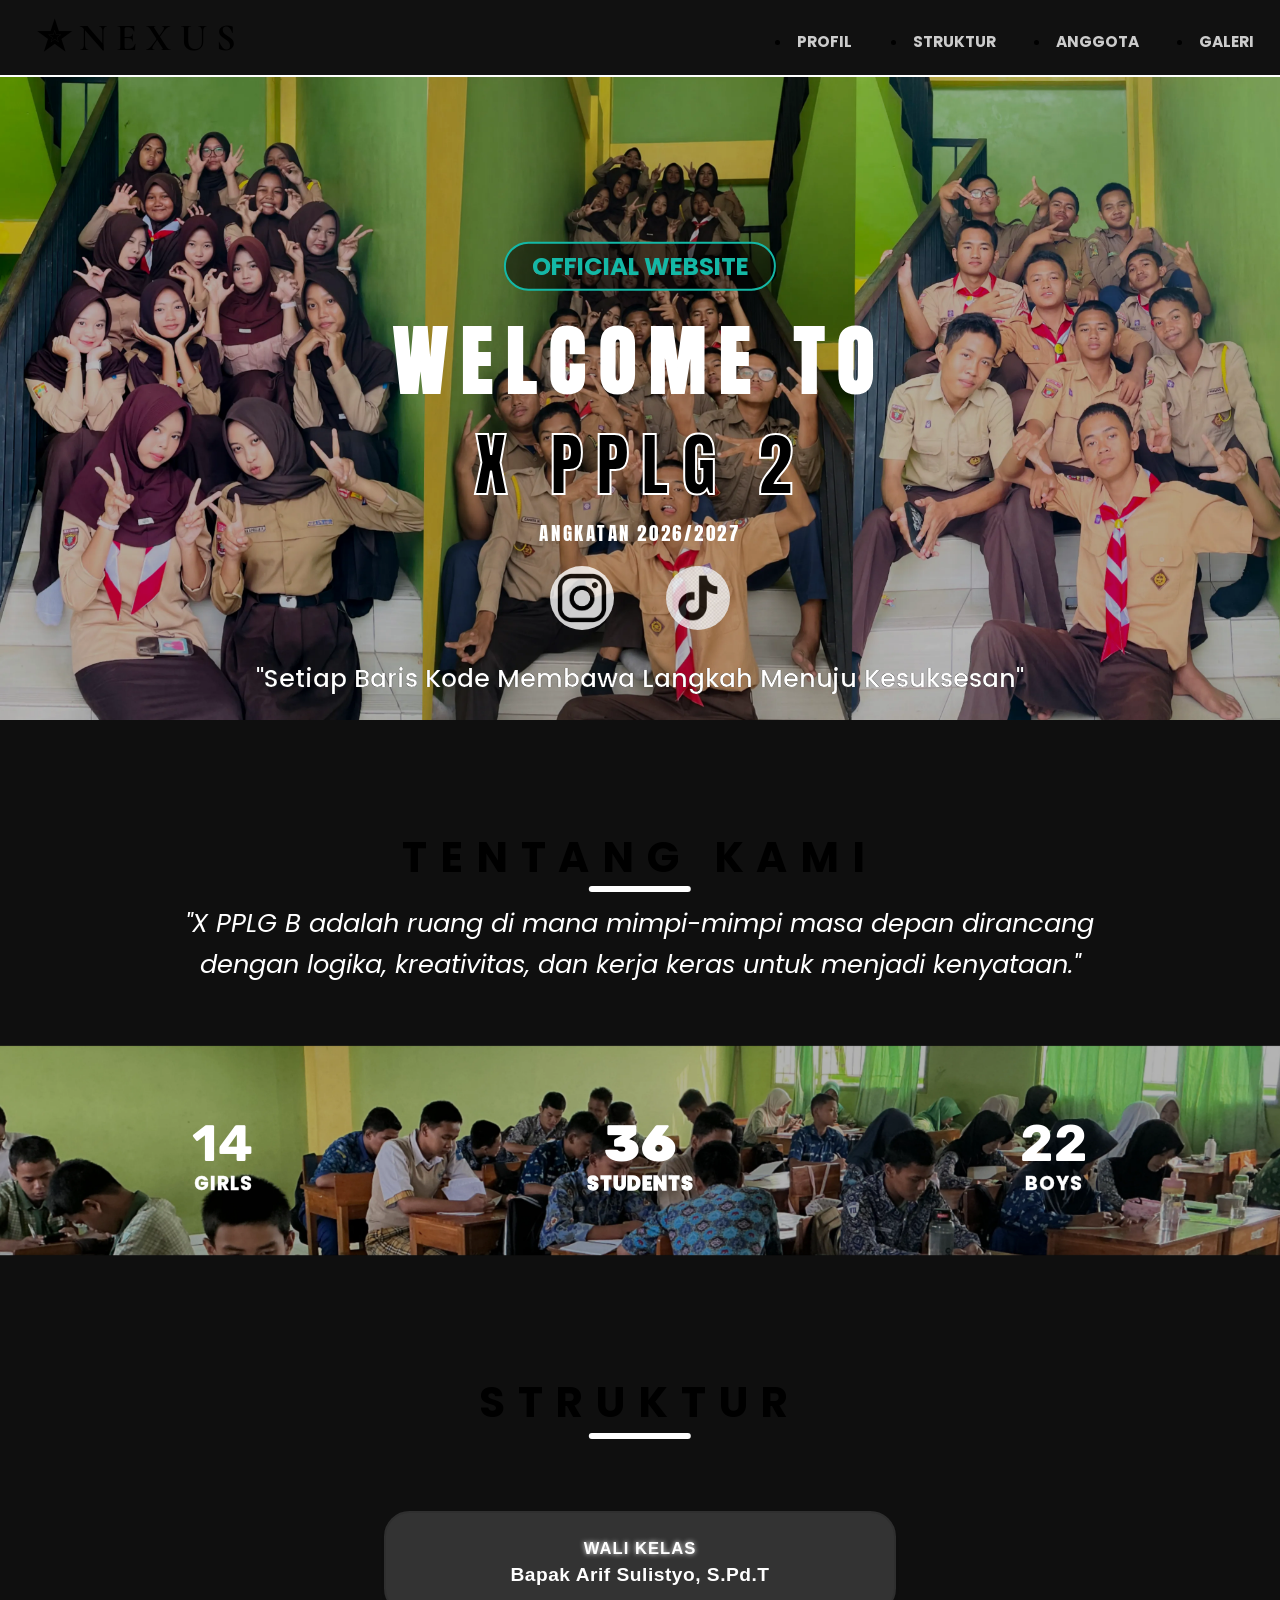
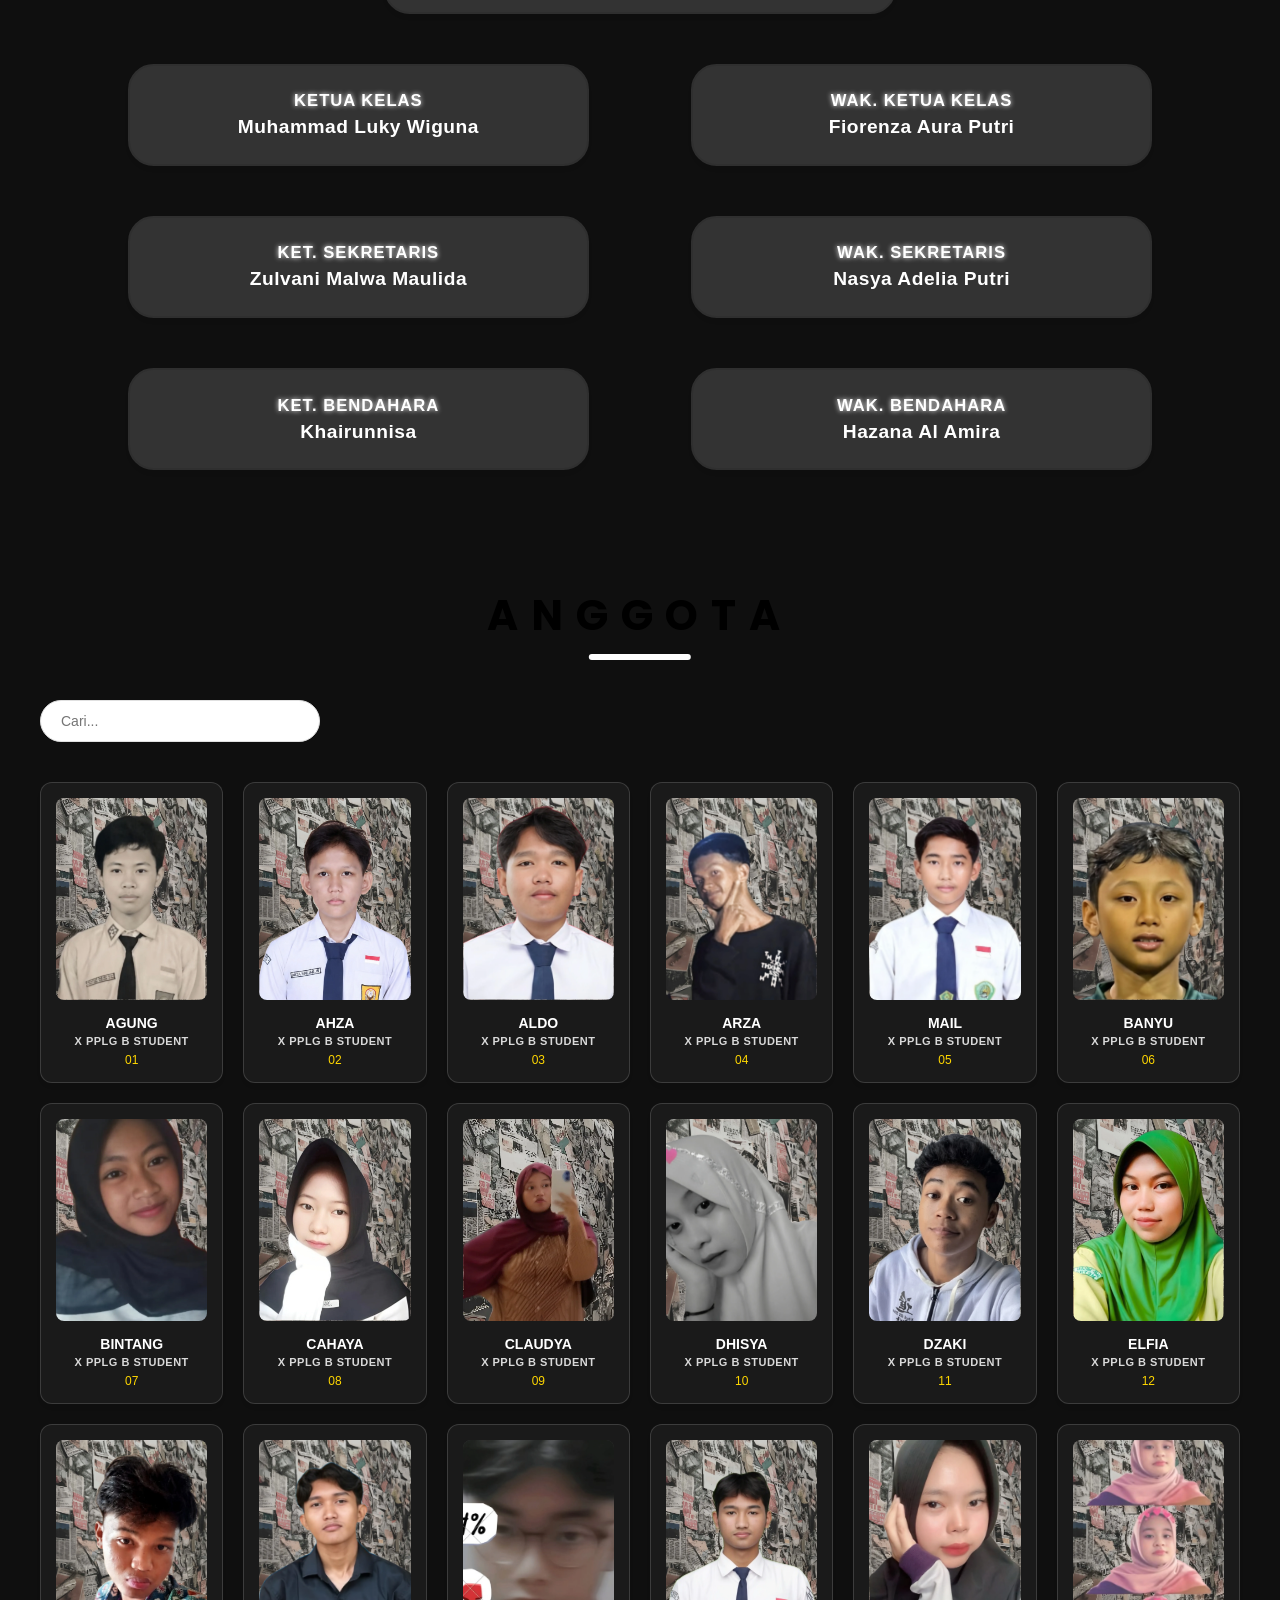
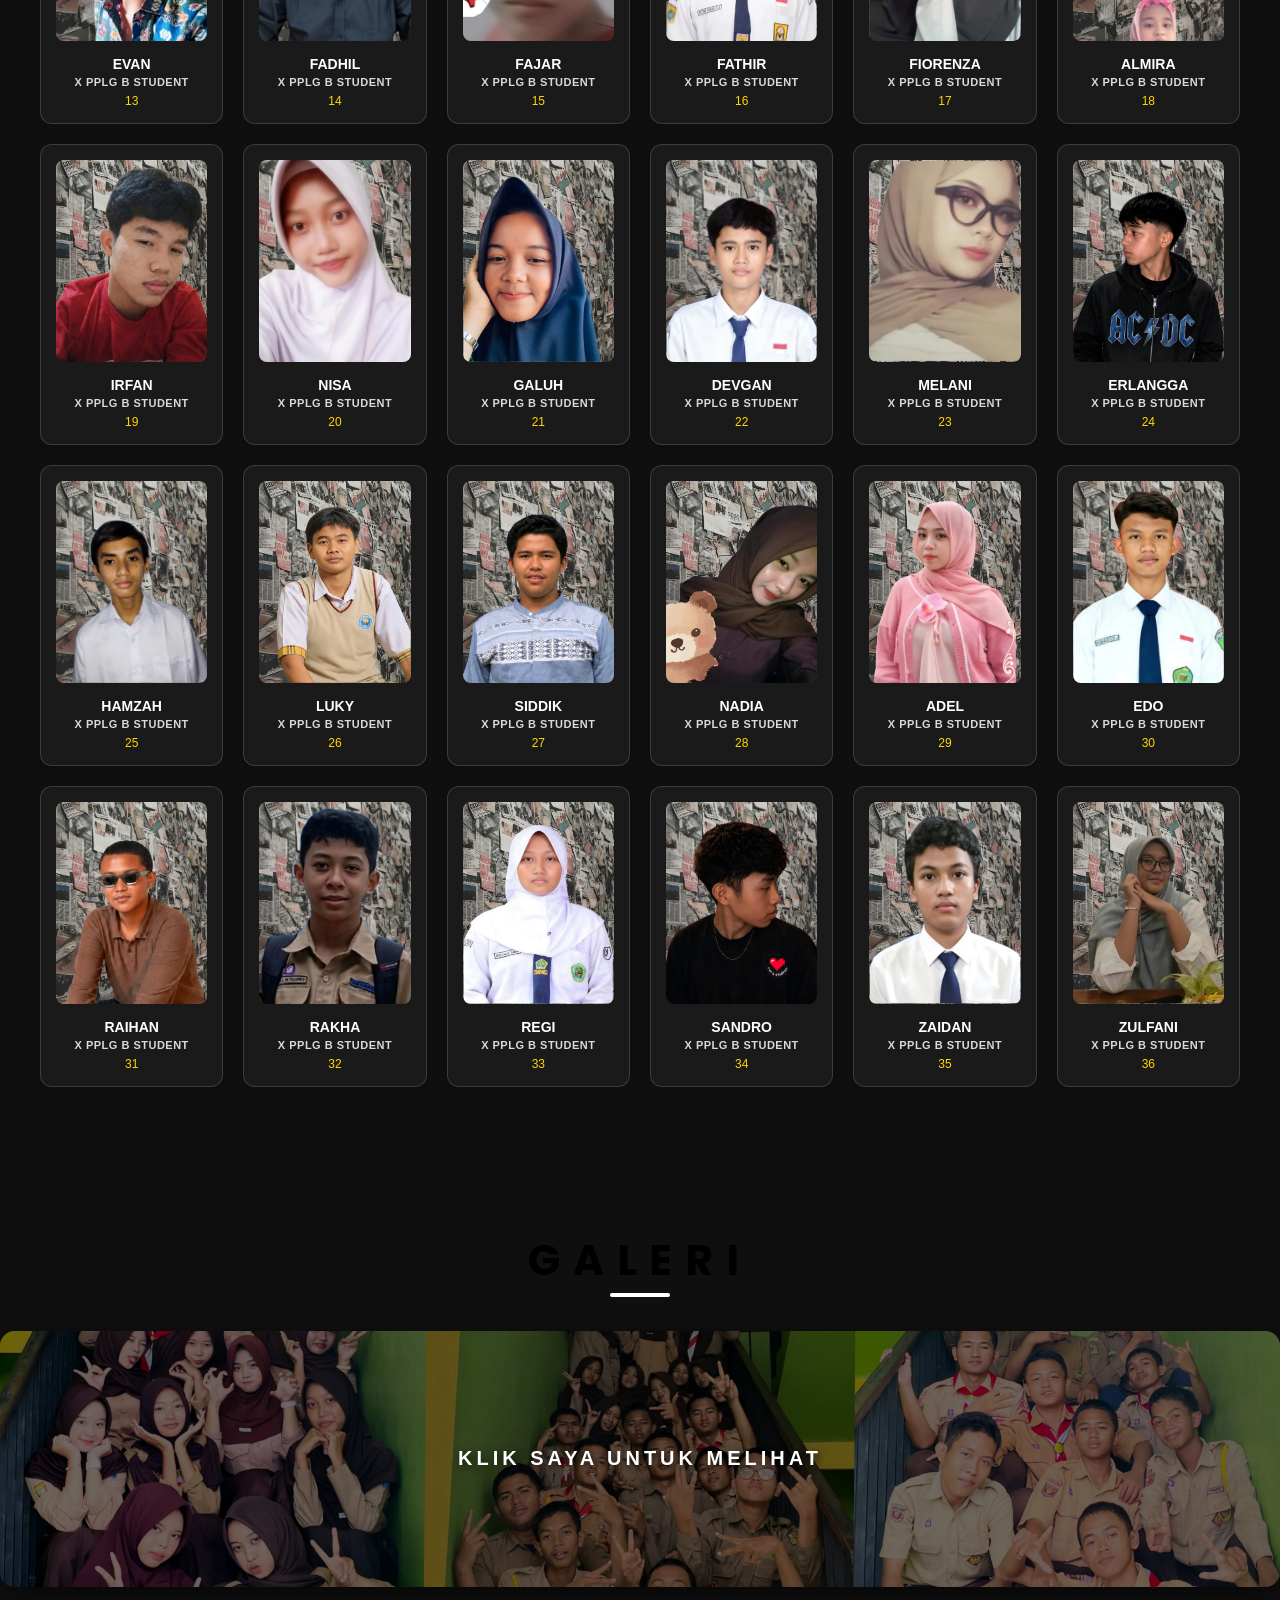
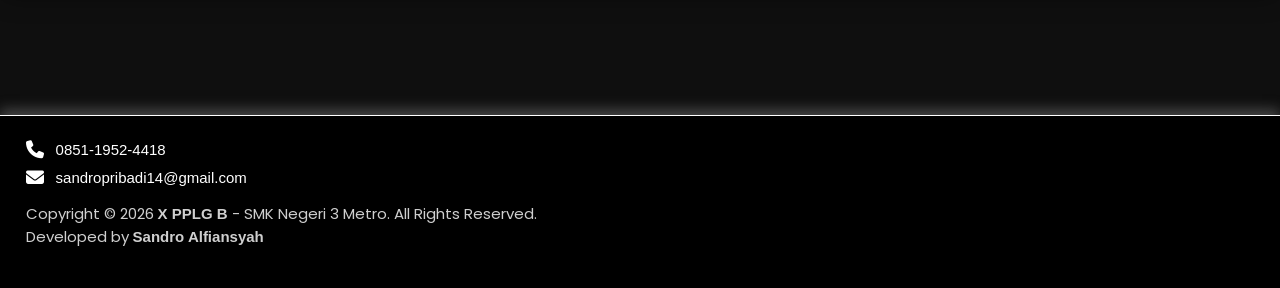
<file: index.html>
<!DOCTYPE html>
<html lang="id">
<head>
  <meta charset="UTF-8">
  <meta name="google-site-verification" content="KmBetNCaoevquYMl-bAzqvJhKPX7zGW9iPjYLumgdUM" />
  <meta name="viewport" content="width=device-width, initial-scale=1.0">
  <meta http-equiv="X-UA-Compatible" content="ie=edge">
  <link rel="stylesheet" href="style.css">
  <link rel="stylesheet" href="https://cdnjs.cloudflare.com/ajax/libs/font-awesome/6.7.2/css/all.min.css">
  <title>Nexus X PPLG B SMKN 3 Metro | Anggota Kelas, Perangkat & Galeri Foto</title>
   <meta name="description" content="Website resmi kelas X PPLG B Nexus SMKN 3 Metro yang berisi daftar anggota siswa, perangkat kelas, galeri foto, jadwal, dan informasi kelas.">
   <meta name="keywords" content="Nexus X PPLG B, SMKN 3 Metro, PPLG, anggota kelas, perangkat kelas, galeri foto">
   <meta name="author" content=" nexus x pplg b smk negeri 3 metro">
</head>
<body>
  <header class="head">
     <nav class="navbar">
      <li><a href="#profil"> PROFIL</a></li>
      <li><a href="#struktur"> STRUKTUR</a></li>
      <li><a href="#anggota"> ANGGOTA</a></li>
      <li><a href="#galeri"> GALERI</a></li>
    </nav>
  <div class="kelas">✮ N E X U S</div>
  </header>
  <section id="profil">
     <div class="foto1">
       <img src="/png/foto-kelas.webp" alt="foto-kelas">
       <p class="p0">OFFICIAL WEBSITE</p>
       <p class="p1">WELCOME TO</p>
       <p class="p2">X PPLG 2</p>
       <p class="p3">ANGKATAN 2026/2027</p>
       <div class="instagram">
         <a href="https://www.instagram.com/x_pplg.b?igsh=MXdsYm1zbzM0ajNnZg==" target="_blank" class="logo-instagram">
         </a>
         <a href="" target="_blank" class="logo-tiktok"></a>
        </div>
       <p class="kata-kata">"Setiap Baris Kode Membawa Langkah Menuju Kesuksesan"</p>
     </div>
     <div class="tentang-kami">
       <p class="tentang">TENTANG KAMI</p>
       <p class="kata1">"X PPLG B adalah ruang di mana mimpi-mimpi masa depan dirancang dengan logika, kreativitas, dan kerja keras untuk menjadi kenyataan."</p>
     </div>
     <div class="data-siswa">
       <img src="/png/foto-kelas2.webp" alt="FOTO KELAS">
       <div class="total1">
          <h1 class="angka1">36</h1>
          <p class="siswa1">STUDENTS</p>
       </div>
       <div class="total2">
           <h1 class="girl1">14</h1>
           <p class="girl2">GIRLS</p>
       </div>
       <div class="total3">
         <h1 class="boys1">22</h1>
         <p class="boys2">BOYS</p>
       </div>
     </div>
  </section>
  <section id="struktur">
    <div class="struktur1">
      <p class="struktur2">STRUKTUR</p>
    </div>
    <div class="struktur3">
      <div class="chart-container">
        <div class="row row-1">
            <div class="card">
                <div class="role">Wali Kelas</div>
                <div class="name"> Bapak Arif Sulistyo, S.Pd.T</div>
            </div>
        </div>

        <div class="row row-2">
            <div class="card">
                <div class="role">Ketua Kelas</div>
                <div class="name">Muhammad Luky Wiguna</div>
            </div>
            <div class="card">
                <div class="role">Wak. Ketua Kelas</div>
                <div class="name">Fiorenza Aura Putri</div>
            </div>
        </div>

        <div class="row row-3">
            <div class="card">
                <div class="role">Ket. Sekretaris</div>
                <div class="name">Zulvani Malwa Maulida</div>
            </div>
            <div class="card">
                <div class="role">Wak. Sekretaris</div>
                <div class="name">Nasya Adelia Putri</div>
            </div>
        </div>

        <div class="row row-4">
            <div class="card">
                <div class="role">Ket. Bendahara</div>
                <div class="name">Khairunnisa</div>
            </div>
            <div class="card">
                <div class="role">Wak. Bendahara</div>
                <div class="name">Hazana Al Amira</div>
            </div>
        </div>
    </div>
    </div>
  </section>
  <section id="anggota">
    <div class="anggota1">
      <p class="anggota2">ANGGOTA</p>
    </div>
    <div class="container">
        <div class="top-section">
            <div class="search-area">
                <input type="text" placeholder="Cari...">
            </div>
        </div>

        <div class="grid-squad">
            
            <div class="card">
                <div class="photo-frame">
                    <img src="/siswa/agung.webp" alt="AGUNG" loading="lazy">
                </div>
                <div class="member-name">AGUNG</div>
                <div class="member-role">X PPLG B Student</div>
                <div class="member-absen">01</div>
            </div>

            <div class="card">
                <div class="photo-frame">
                    <img src="/siswa/ahza.webp" alt="AHZA" loading="lazy">
                </div>
                <div class="member-name">AHZA</div>
                <div class="member-role">X PPLG B Student</div>
                <div class="member-absen">02</div>
            </div>

            <div class="card">
                <div class="photo-frame">
                    <img src="/siswa/aldo.webp" alt="ALDO" loading="lazy">
                </div>
                <div class="member-name">ALDO</div>
                <div class="member-role">X PPLG B Student</div>
                <div class="member-absen">03</div>
            </div>

            <div class="card">
                <div class="photo-frame">
                    <img src="/siswa/arza.webp" alt="ARZA" loading="lazy">
                </div>
                <div class="member-name">ARZA</div>
                <div class="member-role">X PPLG B Student</div>
                <div class="member-absen">04</div>
            </div>

            <div class="card">
                <div class="photo-frame">
                    <img src="/siswa/mail.webp" alt="MAIL" loading="lazy">
                </div>
                <div class="member-name">MAIL</div>
                <div class="member-role">X PPLG B Student</div>
                <div class="member-absen">05</div>
            </div>
            <div class="card">
                <div class="photo-frame">
                    <img src="/siswa/banyu.webp" alt="BANYU" loading="lazy">
                </div>
                <div class="member-name">BANYU</div>
                <div class="member-role">X PPLG B Student</div>
                <div class="member-absen">06</div>
            </div>
            <div class="card">
                <div class="photo-frame">
                    <img src="/siswa/bintang.webp" alt="BINTANG" loading="lazy">
                </div>
                <div class="member-name">BINTANG</div>
                <div class="member-role">X PPLG B Student</div>
                <div class="member-absen">07</div>
            </div>            
            <div class="card">
                <div class="photo-frame">
                    <img src="/siswa/cahaya.webp" alt="CAHAYA" loading="lazy">
                </div>
                <div class="member-name">CAHAYA</div>
                <div class="member-role">X PPLG B Student</div>
                <div class="member-absen">08</div>
            </div>
            <div class="card">
                <div class="photo-frame">
                    <img src="/siswa/claudya.webp" alt="CLAUDYA" loading="lazy">
                </div>
                <div class="member-name">CLAUDYA</div>
                <div class="member-role">X PPLG B Student</div>
                <div class="member-absen">09</div>
            </div>
            <div class="card">
                <div class="photo-frame">
                    <img src="/siswa/dhisya.webp" alt="DHISYA" loading="lazy">
                </div>
                <div class="member-name">DHISYA</div>
                <div class="member-role">X PPLG B Student</div>
                <div class="member-absen">10</div>
            </div>
            <div class="card">
                <div class="photo-frame">
                    <img src="/siswa/dzaki.webp" alt="DZAKI" loading="lazy">
                </div>
                <div class="member-name">DZAKI</div>
                <div class="member-role">X PPLG B Student</div>
                <div class="member-absen">11</div>
            </div>
            <div class="card">
                <div class="photo-frame">
                    <img src="/siswa/elfia.webp" alt="ELFIA" loading="lazy">
                </div>
                <div class="member-name">ELFIA</div>
                <div class="member-role">X PPLG B Student</div>
                <div class="member-absen">12</div>
            </div>
            <div class="card">
                <div class="photo-frame">
                    <img src="/siswa/ervan.webp" alt="EVAN" loading="lazy">
                </div>
                <div class="member-name">EVAN</div>
                <div class="member-role">X PPLG B Student</div>
                <div class="member-absen">13</div>
            </div>
            <div class="card">
                <div class="photo-frame">
                    <img src="/siswa/fadhil.webp" alt="FADHIL" loading="lazy">
                </div>
                <div class="member-name">FADHIL</div>
                <div class="member-role">X PPLG B Student</div>
                <div class="member-absen">14</div>
            </div>
            <div class="card">
                <div class="photo-frame">
                    <img src="/siswa/fajar.webp" alt="FAJAR" loading="lazy">
                </div>
                <div class="member-name">FAJAR</div>
                <div class="member-role">X PPLG B Student</div>
                <div class="member-absen">15</div>
            </div>
            <div class="card">
                <div class="photo-frame">
                    <img src="/siswa/fathir.webp" alt="FATHIR" loading="lazy">
                </div>
                <div class="member-name">FATHIR</div>
                <div class="member-role">X PPLG B Student</div>
                <div class="member-absen">16</div>
            </div>
            <div class="card">
                <div class="photo-frame">
                    <img src="/siswa/fiorenza.webp" alt="FIORENZA" loading="lazy">
                </div>
                <div class="member-name">FIORENZA</div>
                <div class="member-role">X PPLG B Student</div>
                <div class="member-absen">17</div>
            </div>
            <div class="card">
                <div class="photo-frame">
                    <img src="/siswa/almira.webp" alt="ALMIRA" loading="lazy">
                </div>
                <div class="member-name">ALMIRA</div>
                <div class="member-role">X PPLG B Student</div>
                <div class="member-absen">18</div>
            </div>
            <div class="card">
                <div class="photo-frame">
                    <img src="/siswa/irfan.webp" alt="IRFAN" loading="lazy">
                </div>
                <div class="member-name">IRFAN</div>
                <div class="member-role">X PPLG B Student</div>
                <div class="member-absen">19</div>
            </div>
            <div class="card">
                <div class="photo-frame">
                    <img src="/siswa/nisa.webp" alt="NISA" loading="lazy">
                </div>
                <div class="member-name">NISA</div>
                <div class="member-role">X PPLG B Student</div>
                <div class="member-absen">20</div>
            </div>
            <div class="card">
                <div class="photo-frame">
                    <img src="/siswa/galuh.webp" alt="GALUH" loading="lazy">
                </div>
                <div class="member-name">GALUH</div>
                <div class="member-role">X PPLG B Student</div>
                <div class="member-absen">21</div>
            </div>
            <div class="card">
                <div class="photo-frame">
                    <img src="/siswa/devgan.webp" alt="DEVGAN" loading="lazy">
                </div>
                <div class="member-name">DEVGAN</div>
                <div class="member-role">X PPLG B Student</div>
                <div class="member-absen">22</div>
            </div>
            <div class="card">
                <div class="photo-frame">
                    <img src="/siswa/melani.webp" alt="MELANI" loading="lazy">
                </div>
                <div class="member-name">MELANI</div>
                <div class="member-role">X PPLG B Student</div>
                <div class="member-absen">23</div>
            </div>
            <div class="card">
                <div class="photo-frame">
                    <img src="/siswa/erlangga.webp" alt="ERLANGGA" loading="lazy">
                </div>
                <div class="member-name">ERLANGGA</div>
                <div class="member-role">X PPLG B Student</div>
                <div class="member-absen">24</div>
            </div>
            <div class="card">
                <div class="photo-frame">
                    <img src="/siswa/hamzah.webp" alt="HAMZAH" loading="lazy">
                </div>
                <div class="member-name">HAMZAH</div>
                <div class="member-role">X PPLG B Student</div>
                <div class="member-absen">25</div>
            </div>
            <div class="card">
                <div class="photo-frame">
                    <img src="/siswa/luky.webp" alt="LUKY" loading="lazy">
                </div>
                <div class="member-name">LUKY</div>
                <div class="member-role">X PPLG B Student</div>
                <div class="member-absen">26</div>
            </div>
            <div class="card">
                <div class="photo-frame">
                    <img src="/siswa/siddik.webp" alt="SIDDIK" loading="lazy">
                </div>
                <div class="member-name">SIDDIK</div>
                <div class="member-role">X PPLG B Student</div>
                <div class="member-absen">27</div>
            </div>
            <div class="card">
                <div class="photo-frame">
                    <img src="/siswa/nadia.webp" alt="NADIA" loading="lazy">
                </div>
                <div class="member-name">NADIA</div>
                <div class="member-role">X PPLG B Student</div>
                <div class="member-absen">28</div>
            </div>
            <div class="card">
                <div class="photo-frame">
                    <img src="/siswa/adel.webp" alt="NASYA" loading="lazy">
                </div>
                <div class="member-name">ADEL</div>
                <div class="member-role">X PPLG B Student</div>
                <div class="member-absen">29</div>
            </div>
            <div class="card">
                <div class="photo-frame">
                    <img src="/siswa/edo.webp" alt="EDO" loading="lazy">
                </div>
                <div class="member-name">EDO</div>
                <div class="member-role">X PPLG B Student</div>
                <div class="member-absen">30</div>
            </div>
            <div class="card">
                <div class="photo-frame">
                    <img src="/siswa/raihan.webp" alt="RAIHAN" loading="lazy">
                </div>
                <div class="member-name">RAIHAN</div>
                <div class="member-role">X PPLG B Student</div>
                <div class="member-absen">31</div>
            </div>
            <div class="card">
                <div class="photo-frame">
                    <img src="/siswa/rakha.webp" alt="RAKHA" loading="lazy">
                </div>
                <div class="member-name">RAKHA</div>
                <div class="member-role">X PPLG B Student</div>
                <div class="member-absen">32</div>
            </div>
            <div class="card">
                <div class="photo-frame">
                    <img src="/siswa/regi.webp" alt="REGI" loading="lazy">
                </div>
                <div class="member-name">REGI</div>
                <div class="member-role">X PPLG B Student</div>
                <div class="member-absen">33</div>
            </div>
            <div class="card">
                <div class="photo-frame">
                    <img src="/siswa/sandro.webp" alt="
                    SANDRO" loading="lazy">
                </div>
                <div class="member-name">SANDRO</div>
                <div class="member-role">X PPLG B Student</div>
                <div class="member-absen">34</div>
            </div>
            <div class="card">
                <div class="photo-frame">
                    <img src="/siswa/zaidan.webp" alt="ZAIDAN" loading="lazy">
                </div>
                <div class="member-name">ZAIDAN</div>
                <div class="member-role">X PPLG B Student</div>
                <div class="member-absen">35</div>
            </div>
            <div class="card">
                <div class="photo-frame">
                    <img src="/siswa/zulfani.webp" alt="ZULFANI" loading="lazy">
                </div>
                <div class="member-name">ZULFANI</div>
                <div class="member-role">X PPLG B Student</div>
                <div class="member-absen">36</div>
            </div>
        </div>
    </div>
  </section>
  <section id="galeri">
    <div class="galeri1">
      <p class="galeri2">GALERI</p>
      </div>
      <a href="https://drive.google.com/drive/folders/1QvJP_vHhAz7s9W4N7NIFPD74u-HfNa0y" target="_blank" class="gallery-card">
           <span class="gallery-title">KLIK SAYA UNTUK MELIHAT</span>
                </a>
  </section>
  <footer class="footer">
    <div class="footer-content">
        <div class="contact">
            <a href="https://wa.me/6285119524418" class="contact-item">
              <i class="fa-solid fa-phone"></i>
                <span>0851-1952-4418</span>
            </a>
            <a href="mailto:sandropribadi14@gmail.com" class="contact-item">
                <i class="fa-solid fa-envelope"></i>
                <span>sandropribadi14@gmail.com</span>
            </a>
        </div>
        <p class="copyright">
           Copyright &copy; 2026 <strong>X PPLG B</strong> - SMK Negeri 3 Metro. All Rights Reserved.<br>Developed by <strong>Sandro Alfiansyah</strong></p>
        </p>
    </div>
</footer>
</body>
<script src="main.js"></script>
</html>
</file>
<file: style.css>
@import url('https://fonts.googleapis.com/css2?family=Cormorant+Garamond:wght@700&family=Poppins:wght@400;600&display=swap');
@import url('https://fonts.googleapis.com/css2?family=Poppins:wght@400;500;600;700;800&display=swap');
@import url('https://fonts.googleapis.com/css2?family=Anton&display=swap');
@import url('https://fonts.googleapis.com/css2?family=Rubik:wght@900&display=swap');
@import url('https://fonts.googleapis.com/css2?family=Poppins:wght@700&display=swap');
*{
    margin: 0;
    padding: 0;
    box-sizing: border-box;
}
@keyframes warna1{
    0%{
        color: #FFFFFF;
        -webkit-text-stroke: 1.5px #FFFFFF;
        text-shadow: 0 0 5px #FFFFFF,
                     0 0 10px #FFFFFF,
                     0 0 15x #FFFFFF;
    }
    50%{
       color:   #9E9E9E;
       -webkit-text-stroke: 1.5px  #9E9E9E;
       text-shadow: 0 0 5px  #9E9E9E,
                    0 0 10px  #9E9E9E,
                    0 0 15px #9E9E9E;
    }
    100%{
        color: #FFFFFF;
        -webkit-text-stroke: 1.5px #FFFFFF;
        text-shadow: 0 0 5px #FFFFFF ,
                     0 0 10px #FFFFFF,
                     0 0 15px #FFFFFF;
                    
    }
}
.head{
   z-index: 1000;
   position: relative;
   width:100%;
   min-height: 6vw;
   background: #111111;
   display:flex;
   align-items:center;
   justify-content:flex-start;
   padding:0 2%;
   position:fixed;
   top:0;
   left:0;
   border-bottom: 0.2vw solid #ffffff;
}
.kelas{
    font-family: 'Cormorant Garamond', serif;
    font-size: 3vw;
    padding-left: auto;
    position: absolute;
    justify-content: flex-start;
    display: flex;
    padding: 0 1%;
    animation: warna1 9s infinite;
    font-weight: bold;
}
.navbar{
  position: fixed;
  display: flex;
  gap: 3vw;
  margin-left: auto;
  position: absolute;
  margin-top: 8px;
  justify-content: flex-end;
  right: 0;
  padding: 0 2%;
}
.navbar a{
  list-style: none;
  position: relative;
  text-decoration: none;
  color: white;
  font-size: clamp(13px, 1.2vw, 25px);
  font-family: 'Poppins', sans-serif;
  font-weight: bold;
  text-transform: capitalize;
  transition: 0.5s;
}
.navbar a{
  position: relative;
  color: #ccc;
  text-decoration: none;
  transition: 0.3s;
}
.navbar a::after{
  content: "";
  position: absolute;
  left: 0;
  bottom: 1%;
  width: 0;
  height: 10%;
  background: #fff;
  transition: 0.3s;
}
.navbar a:hover{
    color: #fff;
}
.navbar a:hover::after,
.navbar a.aktive::after{
    width: 100%;
}
.profil{
  position: relative;
  display: inline-block;
  width: clamp(50px, 5vw, 50px);
}
.welcome{
  position: relative;
}
.foto1 img{
 position: relative;
 width: 100%;
 display: block;
 background: black;
}
.p1{
  font-family: 'Anton', sans-serif;
  display: flex;
  position: absolute;
  -webkit-text-stroke: 2px white;
  font-size: 6vw;
  letter-spacing: 1vw;
  color: white;
  top: 50%;
  left: 50%;
  transform: translate(-50%, -50%);
}
.p2{
  font-family: 'Anton', sans-serif;
  display: flex;
  position: absolute;
  -webkit-text-stroke: 2px white;
  font-size: 5.5vw;
  letter-spacing: 1vw;
  top: 67%;
  left: 50%;
  transform: translate(-50%, -67%);
  animation: warna3 9s infinite;
}
.p3{
  font-family: 'Anton', sans-serif;
  display: flex;
  position: absolute;
  color: white;
  -webkit-text-stroke: 0.5% white;
  font-size: 1.5vw;
  letter-spacing: 0.2vw;
  text-align: center;
  top: 75%;
  left: 50%;
  transform: translate(-50%, -75%);
}
.foto1{
  position: relative;
  display: inline-block;
}
.p0{
  position: absolute;
  color:  #14B8A6;
  font-family: 'Poppins', sans-serif;
  font-weight: 700;
  display: flex;
  left: 50%;
  transform: translate(-50%, -50%);
  top: 37%;
  -webkit-text-stroke: 0.01px white;
  font-size: 1.9vw;
  border: 2px solid #14B8A6;
  background: #00000080;
  padding-right: 2vw;
  padding-left: 2vw;
  padding-bottom: 0.3vw;
  padding-top: 0.3vw;
  border-radius: 5vw;
}
.logo-instagram{
  position: absolute;
  background-image: url('/png/logo-ig.webp');
  background-position: flex-start;
  background-size: cover;
  display: block;
  aspect-ratio: 1/1;
  width: 5vw;
  margin-top: -12vw;
  margin-left: 43vw;
  border-radius: 3vw;
  opacity: 0.8;
}
.logo-tiktok{
  position: absolute;
  background-image: url('/png/tiktok-logo.webp');
  background-position: flex-start;
  background-size: cover;
  display: block;
  aspect-ratio: 1/1;
  width: 5vw;
  margin-top: -12vw;
  margin-left: 52vw;
  border-radius: 3vw;
  opacity: 0.8;
}
.kata-kata{
  position: absolute;
  -webkit-text-stroke: 0.2px black;
  top: 80%; 
 transform: translate(-50%, -50%);
  left: 50%;
  text-align: center;
  width: 100%;
  font-family: 'Poppins', sans-serif;
  font-weight: 500;
  color: white;
  font-size: 2vw;
  padding: 0 15px; 
  box-sizing: border-box;
  margin-top: 8vw;
}
body{
  background: #0F0F0F;
}
.tentang-kami {
  text-align: center;
  padding-top: 8%;
  padding-bottom: 50px;
  width: 100%;
}
.tentang {
  letter-spacing: 1vw;
  font-size: 3.3vw;
  font-family: 'Poppins', sans-serif;
  font-weight: 700;
  text-align: center;
  animation: warna3 9s infinite;
  display: inline-block;
  position: relative;
  padding-bottom: 0.2vw;
  margin-bottom: 1px;
}

@keyframes warna3 {
    0%   { color: #FFFFFF; -webkit-text-stroke: 1.3px #FFFFFF; }
    50%  { color: #9E9E9E;    -webkit-text-stroke: 1.3px #9E9E9E; }
    100% { color: #FFFFFF; -webkit-text-stroke: 1.3px #FFFFFF; }
}
.tentang::after {
    content: "";
    position: absolute;
    left: 50%;
    transform: translateX(-50%);
    bottom: 0;
    width: 8vw;
    height: 0.5vw;
    color: #ffffff;
    border-radius: 10px;
    background: #ffffff;
    animation: warna4 9s infinite;
}
@keyframes warna4 {
    0% {
        background: #ffffff;
    }
    50% {
        background: #9E9E9E;
    }
    100% {
        background: #ffffff;
    }
}
.kata1 {
  font-family: 'Poppins', sans-serif;
  color: white; 
  font-size: 2vw;
  max-width: 78%;
  margin: 10px auto;
  line-height: 1.6;
  padding: 0 15px;
  font-style: italic;
}
.data-siswa{
  position: relative;
  display: inline-block;
  margin-top: -8%;
  width: 100vw;
}
.data-siswa img{
 position: relative;
 width: 100%;
 height: auto;
 align-items: center;
 display: block;
 margin-top: 8%;
}
.total1{
  position: absolute;
  top: 50%;
  left: 50%;
  transform: translate(-50%, -50%);
  color: white;
}
.angka1{
  font-family: "Rubik", sans-serif;
  font-weight: 900;
  font-size: 4vw;
  letter-spacing: 1px;
  color: #fff;
  text-align: center;
}
.siswa1{
  font-family: "Poppins", sans-serif;
  font-weight: 700;
  font-size: 1.5vw;
  letter-spacing: 1px;
  text-align: center;
  color: white;
  margin-top: -5px;
 -webkit-text-stroke: 0.1vw white;
}
.total2{
 position: absolute;
 top: 50%;
 left: 15%;
 transform: translateY(-50%);
}
.girl1{
  font-family: "Rubik", sans-serif;
  font-weight: bold;
  font-size: 4vw;
  letter-spacing: 1px;
  color: #fff;
}
.girl2{
  font-family: "Poppins", sans-serif;
  font-weight: 700;
  font-size: 1.5vw;
  letter-spacing: 1px;
  color: white;
  margin-top: -5px;
  text-align: center;
  -webkit-text-stroke: 0.4px white;
}
.total3{
 position: absolute;
 top: 50%;
 right: 15%;
 transform: translateY(-50%);
}
.boys1{
  font-family: "Rubik", sans-serif;
  font-weight: bold;
  font-size: 4vw;
  letter-spacing: 1px;
  color: #fff;
}
.boys2{
  font-family: "Poppins", sans-serif;
  font-weight: 700;
  font-size: 1.5vw;
  letter-spacing: 1px;
  color: white;
  margin-top: -5px;
  text-align: center;
  -webkit-text-stroke: 0.4px white;
}
.struktur1 {
  text-align: center;
  padding-top: -10%;
  padding-bottom: -20%;
  width: 100%;
}
.struktur2 {
  letter-spacing: 1vw;
  font-size: 3.3vw;
  font-family: 'Poppins', sans-serif;
  font-weight: 700;
  text-align: center;
  animation: warna3 9s infinite;
  display: inline-block;
  position: relative;
  padding-bottom: 5px;
  margin-bottom: 8px;
}
.struktur2::after {
    content: "";
    position: absolute;
    left: 50%;
    transform: translateX(-50%);
    bottom: 0;
    width: 8vw;
    height: 0.5vw;
    border-radius: 10px;
    background: white;
    animation: warna4 9s infinite;
}
@import url('https://googleapis.com');

* {
    box-sizing: border-box;
}

.struktur3 {
    background-color: #0F0F0F;
    color: white;
    font-family: 'Rajdhani', sans-serif;
    display: flex;
    flex-direction: column;
    align-items: center;
    padding: 5vw 20px;
    margin: 0;
    overflow-x: hidden;
}

.chart-container {
    display: flex;
    flex-direction: column;
    align-items: center;
    width: 80vw;
}

.chart-container .row {
    display: flex;
    justify-content: center;
    gap: 8vw;
    width: 100%;
    margin-bottom: 50px;
    position: relative;
}

.chart-container .row-1 {
    margin-bottom: 50px;
}

.chart-container .card {
   background-color: #333333;
   border-radius: 2vw;
   padding: 2.5% 25px;
   text-align: center;
   width: 40vw;
   height: 2%;
   position: relative;
   z-index: 2;
   transition: transform 0.3s ease;
   border: 2px solid #2F2F2F;
   animation: 
   fadeInUp 1s cubic-bezier(0.25, 1, 0.5, 1) forwards, 
   cardGlowAndFade 4s infinite ease-in-out 1s;
}

.chart-container .card:hover {
    transform: scale(1.05) !important;
}

.chart-container .card .role {
    font-family: 'Orbitron', sans-serif;
    font-size: 1.3vw;
    color: white;
    margin-top: 0;
    margin-bottom: 5px;
    padding: 0;
    text-transform: uppercase;
    letter-spacing: 1px;
    text-shadow: 0 0 5px white;
    line-height: normal;
    font-weight: bold;
}

.chart-container .card .name {
    font-size: 1.5vw;
    font-weight: 700;
    word-wrap: break-word;
    letter-spacing: 0.5px;
    margin: 0;
    padding: 0;
    line-height: normal;
    font-weight: bold;
}

@keyframes fadeInUp {
    from {
        opacity: 0;
        transform: translateY(30px);
    }
    to {
        opacity: 1;
        transform: translateY(0);
    }
}

@keyframes cardGlowAndFade {
    0% {
        border-color: #FFFFFF;
        box-shadow: 0 0 10px #FFFFFF;
        opacity: 0.7;
    }
    50% {
        border-color: #9E9E9E;
        box-shadow: 0 0 18px #9E9E9E;
        opacity: 1;
    }
    100% {
        border-color: #FFFFFF;
        box-shadow: 0 0 10px #FFFFFF;
        opacity: 0.7;
    }
}

@media (max-width: 600px) {
    .chart-container .row {
        gap: 15px;
        margin-bottom: 35px;
    }
    .chart-container .row-1 {
        margin-bottom: 35px;
    }
    .chart-container .card {
        padding: 12px 10px;
        min-width: 140px;
    }
}
.anggota1{
  text-align: center;
  padding-top: -10%;
  padding-bottom: -15%;
  width: 100%;
}
.anggota2{
  letter-spacing: 1vw;
  font-size: 3.3vw;
  font-family: 'Poppins', sans-serif;
  font-weight: 700;
  text-align: center;
  animation: warna3 9s infinite;
  display: inline-block;
  position: relative;
  padding-bottom: 5px;
  margin-bottom: 8px;
}
.anggota2::after{
  content: "";
  position: absolute;
  left: 50%;
  transform: translateX(-50%);
  bottom: -8px;
  width: 8vw;
  height: 0.5vw;
  background: #FFFFFF;
  border-radius: 10px;
  animation: warna4 9s infinite;
}
@keyframes warna4 {
    0%   { background: #FFFFFF; -webkit-text-stroke: 1.3px #FFFFFF; }
    50%  { background: #9E9E9E;    -webkit-text-stroke: 1.3px #9E9E9E; }
    100% { background: #FFFFFF; -webkit-text-stroke: 1.3px #FFFFFF; }
}
* {
    margin: 0;
    padding: 0;
    box-sizing: border-box;
    font-family: 'Segoe UI', Tahoma, Geneva, Verdana, sans-serif;
}
nav ul {
    display: flex;
    list-style: none;
    gap: 30px;
}

nav ul li a {
    text-decoration: none;
    color: #666;
    font-size: 14px;
    font-weight: 600;
    text-transform: uppercase;
    letter-spacing: 1px;
    transition: color 0.3s;
}

nav ul li a:hover {
    color: #000;
}

.container {
    width: 100%;
    max-width: 100%;
    margin: 0;
    margin-top: 0;
    padding: 40px 40px;
}
.top-section {
    display: flex;
    justify-content: space-between;
    align-items: center;
    margin-bottom: 40px;
    flex-wrap: wrap;
    gap: 20px;
    width: 100px;
}

.title-area .subtitle {
    color: #2b4c7e;
    font-size: 12px;
    font-weight: 700;
    letter-spacing: 2px;
    text-transform: uppercase;
    margin-bottom: 5px;
}

.title-area h1 {
    font-size: 36px;
    font-weight: 900;
    color: #0b1a30;
    text-transform: uppercase;
    font-style: italic;
    border-bottom: 4px solid #2b4c7e;
    display: inline-block;
    padding-bottom: 5px;
}

.search-area input {
    padding: 12px 20px;
    width: 280px;
    border: 1px solid #e0e0e0;
    border-radius: 25px;
    font-size: 14px;
    outline: none;
    transition: border-color 0.3s;
}

.search-area input:focus {
    border-color: #2b4c7e;
}

.grid-squad {
    display: grid;
    grid-template-columns: repeat(auto-fit, minmax(180px, 1fr));
    gap: 20px;
    justify-content: center;
}

.card {
    background: #1A1A1A;
    border-radius: 12px;
    border: 1px solid rgba(255, 255, 255, 0.15);
    box-shadow: 0 4px 6px rgba(0,0,0,0.02);
    padding: 15px;
    transition: transform 0.3s, box-shadow 0.3s;
    display: flex;
    flex-direction: column;
    align-items: center; 
    text-align: center;
}

.card:hover {
    transform: translateY(-5px);
    box-shadow: 0 10px 15px rgba(0,0,0,0.05);
}

.photo-frame {
    width: 100%;
    aspect-ratio: 3 / 4; 
    background-color: #333333; 
    border-radius: 8px;
    overflow: hidden;
    margin-bottom: 15px;
    display: flex;
    align-items: flex-end;
    justify-content: center;
}

.photo-frame img {
    width: 100%;
    height: 100%;
    object-fit: cover; 
}

.member-name {
    font-size: 14px;
    font-weight: 800;
    color: #FFFFFF;
    text-transform: uppercase;
    margin-bottom: 4px;
    width: 100%;
}

.member-role {
    font-size: 11px;
    font-weight: 600;
    color: #D9D9D9;
    text-transform: uppercase;
    letter-spacing: 0.5px;
    margin-bottom: 6px;
    width: 100%;
}

.member-absen {
    font-size: 12px;
    font-weight: 500;
    color: gold;
    width: 100%;
}

@media (max-width: 600px) {
    .top-section {
        flex-direction: column;
        align-items: center; 
        text-align: center;
    }
    .search-area input {
        width: 100%;
    }
    .title-area h1 {
        font-size: 28px;
    }
    .grid-squad {
        grid-template-columns: repeat(auto-fit, minmax(140px, 1fr));
        gap: 12px;
    }
    .member-name {
        font-size: 12px;
    }
}
.galeri1{
  text-align: center;
  padding-top: 8vw;.
  padding-bottom: 50px;
  width: 100%;
}
.galeri2{
  letter-spacing: 1vw;
  font-size: 3.3vw;
  font-family: 'Poppins', sans-serif;
  font-weight: 700;
  text-align: center;
  animation: warna3 9s infinite;
  display: inline-block;
  position: relative;
  padding-bottom: 5px;
  margin-bottom: 8px;
}
.galeri2::after{
  content: "";
  position: absolute;
  left: 50%;
  transform: translateX(-50%);
  bottom: 0;
  width: 60px;
  height: 4px;
  border-radius: 10px;
  background: #FFFFFF;
  animation: warna4 9s infinite;
}
.main-container {
    width: 100%;
    max-width: 400px;
}
.gallery-card {
  margin-top: 2vw;
  display: block;
  width: 100%;
  aspect-ratio: 5/1;
  background-image: url('/png/foto-kelas.webp');
  background-size: cover;
  background-position: center;
  border-radius: 15px;
  overflow: hidden;
  text-decoration: none;
  box-shadow: 0 8px 25px rgba(0, 0, 0, 0.5);
  transition: transform 0.3s ease, box-shadow 0.3s ease;
}
.card-overlay {
    width: 100%;
    height: 100%;
    background-color: rgba(0, 0, 0, 0.4);
    display: flex;
    flex-direction: column;
    justify-content: center;
    align-items: center;
    transition: background-color 0.3s ease;
}
.gallery-title {
    color: white;
    font-size: 28px;
    font-weight: bold;
    letter-spacing: 4px;
    text-shadow: 2px 2px 8px rgba(0, 0, 0, 0.8);
}
.gallery-card:hover {
    transform: scale(1.03);
    box-shadow: 0 12px 30px rgba(0, 0, 0, 0.7);
}
.gallery-card:hover .card-overlay {
    background-color: rgba(0, 0, 0, 0.2);
}
.gallery-title{
   width: 100%;
    height: 100%;
    background-color: rgba(0, 0, 0, 0.4);
    display: flex;
    flex-direction: column;
    justify-content: center;
    text-align: center;
    transition: background-color 0.3s ease;
    font-size: clamp(15px, 2vw, 20px);
}
.footer{
    width:100%;
    margin-top: 10%;
    background:black;
    border-top: 1.5px solid white;
    color:#fff;
    padding:25px 2%;
    box-sizing:border-box;
    box-shadow: 0 -6px 12px rgba(150, 150, 150, 0.4);
}
.footer-content{
    display:flex;
    flex-direction:column;
    align-items:flex-start;
    gap:15px;
}
.contact{
    display:flex;
    flex-direction:column;
    gap:10px;
}
.contact-item{
    display:flex;
    align-items:center;
    gap:10px;
    color:#fff;
    text-decoration:none;
    font-family:'Poppins',sans-serif;
    font-size:clamp(13px,1.5vw,15px);
    transition:0.3s;
}
.contact-item:hover{
    color:#00bfff;
}
.contact-item i{
    width:20px;
    font-size:18px;
}
.copyright{
    margin:0;
    color:#cfcfcf;
    font-family:'Poppins',sans-serif;
    font-size:clamp(12px,1.4vw,15px);
}
</file>
